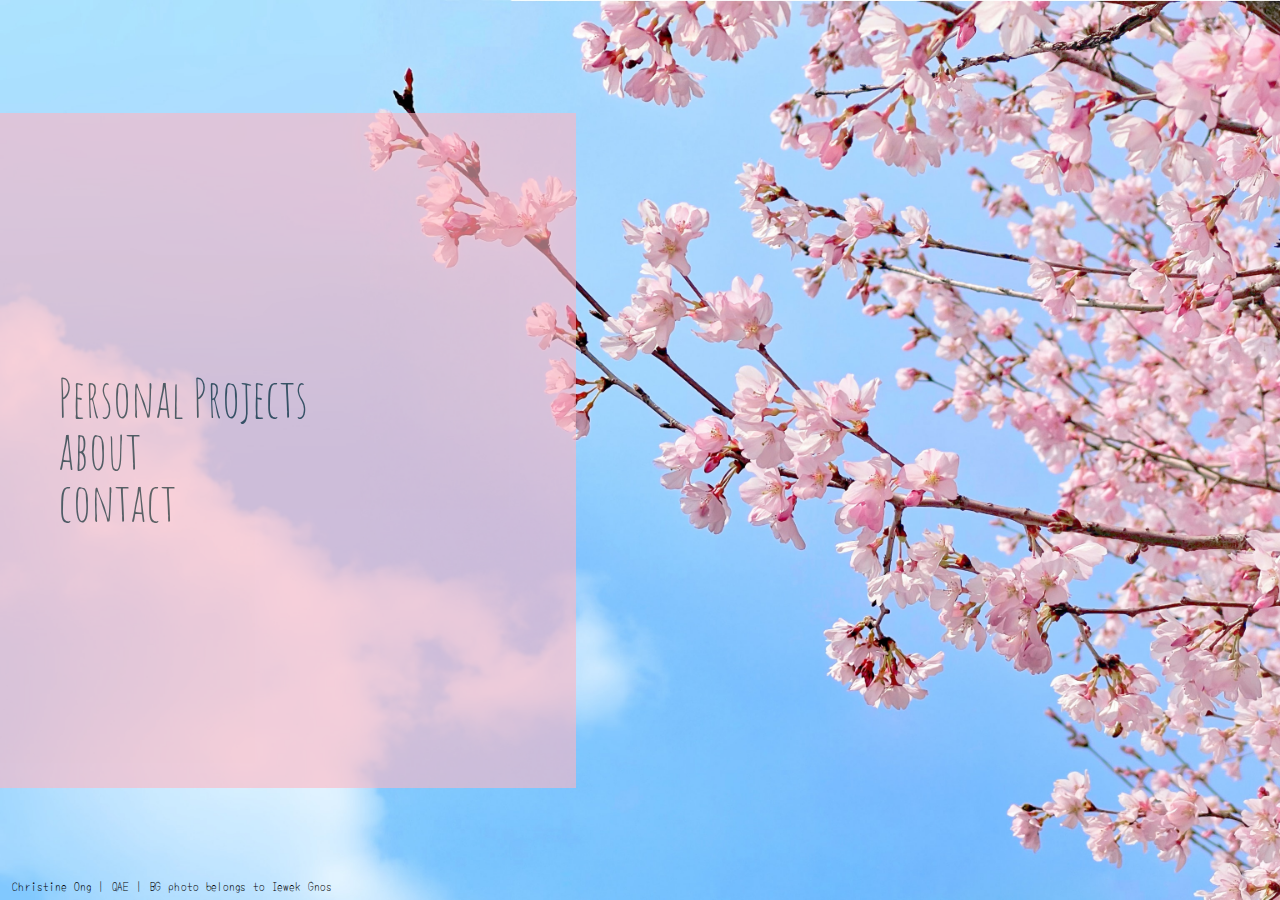
<file: index.html>
<!DOCTYPE html>
<html>
<head>
	<title>ฅ^•ﻌ•^ฅ CO ฅ^•ﻌ•^ฅ</title>
	<link rel="stylesheet" type="text/css" href="reset.css">
	<link rel="stylesheet" type="text/css" href="style.css">
	<link href="https://fonts.googleapis.com/css2?family=Amatic+SC:wght@400;700&display=swap" rel="stylesheet">
	<link href="https://fonts.googleapis.com/css2?family=Yomogi&display=swap" rel="stylesheet">
</head>
<body>
	<div class="container">
        <div class="box left"></div>
			
        <div class="box right">
			<p><a href="https://github.com/tinongfb" target="_blank" title="Clicking this will open github page"><b>Personal Projects</b></a></p>
			<p><a href="about.html" accesskey="C" title="my links are here">about</a></p>
			<!-- <p><a href="links.html" accesskey="L">links</a></p> -->
			<p><a href="contact.html" accesskey="P" title="my contact details are here">contact</a></p>
			
		</div>
    </div>
	<footer>
		<p>Christine Ong | QAE | BG photo belongs to <a href="https://unsplash.com/@imkirk" target="_blank">Iewek Gnos</a></p>
	</footer>
</body>
</html>

<!-- <img alt="Iewek Gnos" src="unsplash (1).png" width="20" border=0> -->
</file>
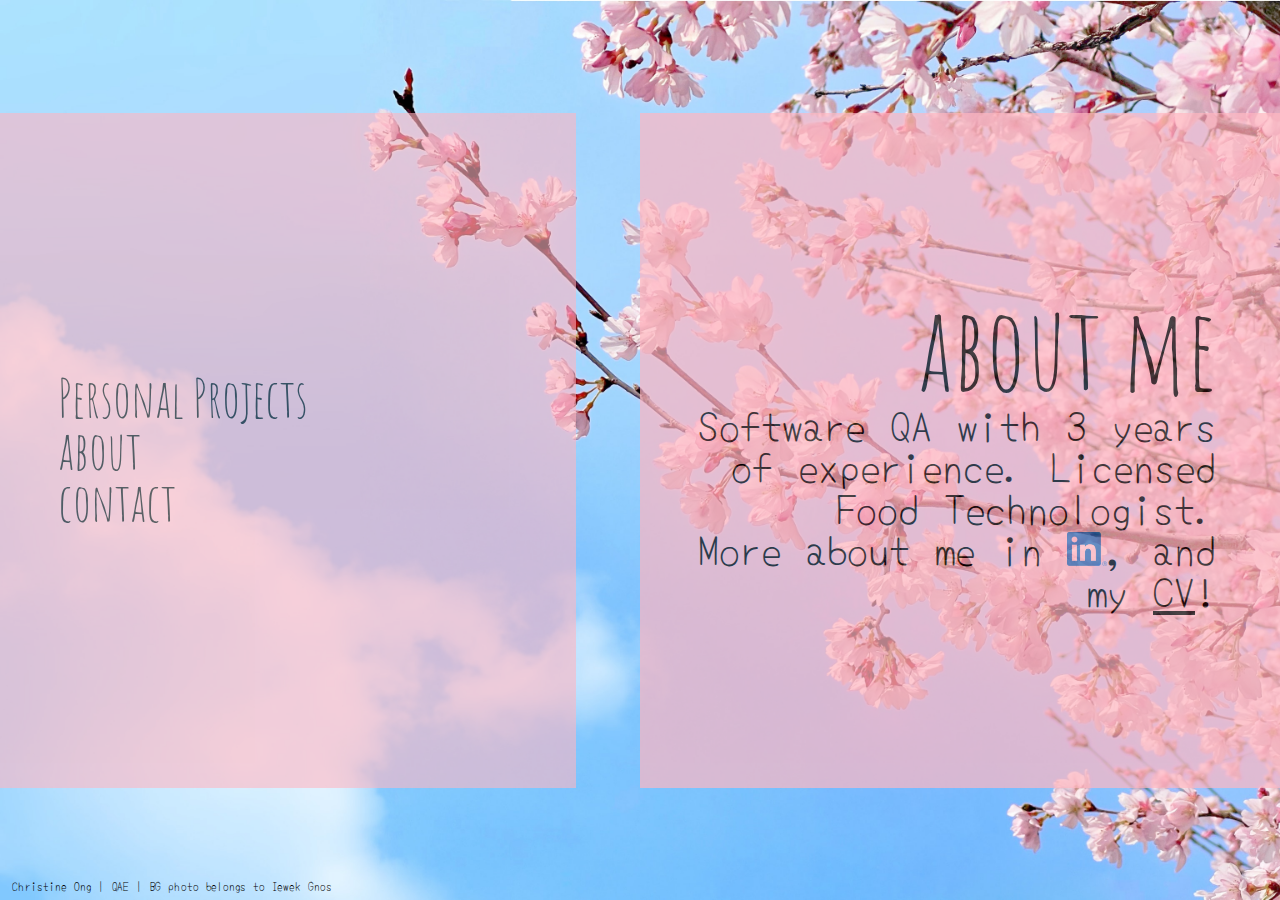
<file: about.html>
<!DOCTYPE html>
<html>
<head>
	<title>ฅ^•ﻌ•^ฅ About</title>
	<link rel="stylesheet" type="text/css" href="reset.css">
	<link rel="stylesheet" type="text/css" href="style.css">
	<link href="https://fonts.googleapis.com/css2?family=Amatic+SC:wght@400;700&display=swap" rel="stylesheet">
	<link href="https://fonts.googleapis.com/css2?family=Yomogi&display=swap" rel="stylesheet">
	
</head>
<body>
	<div class="container">
        <div class="box left"></div>
			
        <div class="box right">
			<p><a href="https://github.com/tinongfb" target="_blank" title="Clicking this will open github page">Personal Projects</a></p>
			<p><a href="#"><b>about</b></a></p>
			<!-- <p><a href="links.html" accesskey="L">links</a></p> -->
			<p><a href="contact.html" accesskey="P" title="my contact details are here">contact</a></p>
		</div>

        <div class="box about">
			<h1>about me</h1>
			<p>Software QA with 3 years of experience. Licensed Food Technologist.</p>
			<p>More about me in 
				<a href="https://www.linkedin.com/in/christine-ong-3331b5115/" target="_blank"><span class="textlink"><img src="linkedin.png" alt="linkedin" width="40"></span></a>, 
				<!-- <a href="https://github.com/tinongfb" target="_blank"><span class="textlink"><img alt="Github" src="GitHub-Mark-32px.png" width="40" border=0></span></a>,   -->
				<!-- <a href="https://www.upwork.com/freelancers/~014e0ae09c729262cc" target="_blank"><span class="textlink"><img alt="upwork" src="uplogo.png" width="40" border=0></span></a> -->
					and <a href="OngCL.pdf" target="_blank">my <u>CV</u></a>!</p>

				
		</div>
    </div>
	<footer>
		<p>Christine Ong | QAE | BG photo belongs to <a href="https://unsplash.com/@imkirk" target="_blank">Iewek Gnos</a></p>
	</footer>
</body>
</html>
</file>
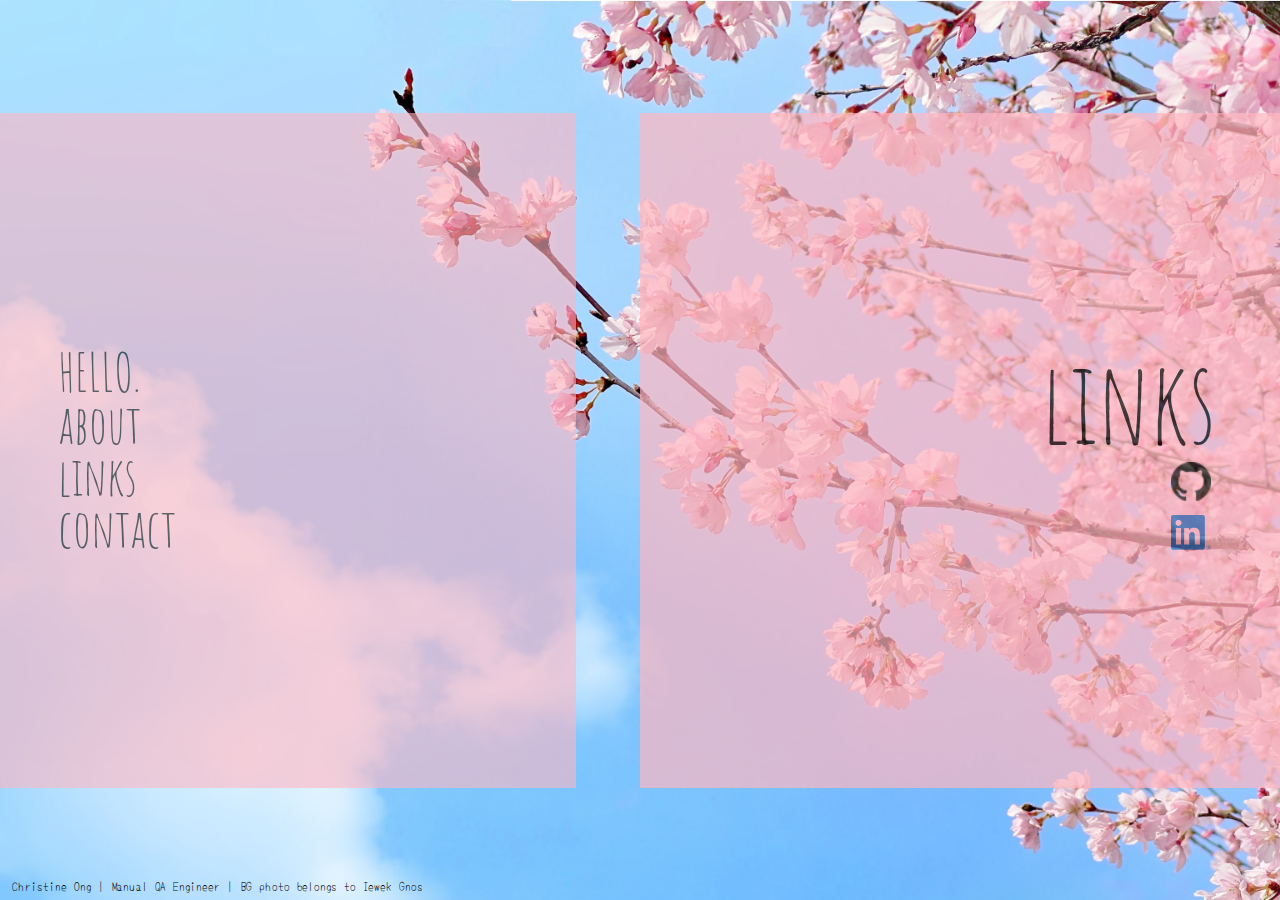
<file: links.html>
<!DOCTYPE html>
<html>
<head>
	<title>ฅ^•ﻌ•^ฅ Links</title>
	<link rel="stylesheet" type="text/css" href="reset.css">
	<link rel="stylesheet" type="text/css" href="style.css">
	<link href="https://fonts.googleapis.com/css2?family=Amatic+SC:wght@400;700&display=swap" rel="stylesheet">
	<link href="https://fonts.googleapis.com/css2?family=Yomogi&display=swap" rel="stylesheet">
	
</head>
<body>
	<div class="container">
        <div class="box left"></div>
			
        <div class="box right">
			<p><a href="index.html">HELLO.</a></p>
			<p><a href="about.html" accesskey="C">about</a></p>
			<p><a href="#"><span class="italic">links</span></a></p>
			<p><a href="contact.html" accesskey="P">contact</a></p>
		</div>

        <div class="box link">
			<h1>links</h1>
			<p><a href="https://github.com/tinongfb" target="_blank"><span class="textlink"><img alt="Github" src="GitHub-Mark-32px.png" width="40" border=0></span></a></p>
			<p><a href="https://www.linkedin.com/in/christine-ong-3331b5115/" target="_blank"><span class="textlink"><img src="linkedin.png" alt="linkedin" width="40"></span></a></p>
			<!-- <p><a href="https://www.freecodecamp.org/tinongfb" target="_blank"><span class="textlink"><img src="https://design-style-guide.freecodecamp.org/downloads/fcc_secondary_small.png" alt="freecodecamp" width="40"></span></a></p> -->
            <!-- <p><a href="https://codepen.io/tinongfb" target="_blank"><span class="textlink"><img src="https://blog.codepen.io/wp-content/uploads/2012/06/Button-Fill-Black-Large.png" alt="codepen" width="40"></span></a></p> -->
			<!-- <p><a href="https://twitter.com/tinong09" target="_blank"><span class="textlink"><img alt="Twitter" src="https://c866088.ssl.cf3.rackcdn.com/assets/twitter30x30.png" width="40" border=0></span></a></p> -->
        </div>
    </div>

    <footer>
		<p>Christine Ong | Manual QA Engineer | BG photo belongs to <a href="https://unsplash.com/@imkirk" target="_blank">Iewek Gnos</a></p>
	</footer>
    </body>
</html>
</file>
<file: style.css>
.container {
    width: 100%;
    height: 100%;
    overflow: hidden;
    position: absolute;
    display: flex;
    align-items: center;
	
	animation-name: fadeIn;
    animation-iteration-count: 1;
    animation-timing-function: ease-in-out;
    animation-duration: 1s;
    animation-fill-mode:forwards;
}

@keyframes fadeIn {
    0% {
        opacity: 0;
    }
    100% {
        opacity: 1;
    }
}

.left {
    background-image: url("iewek-gnos-0-oPmFrlubo-unsplash.jpg");
	background-size: cover;
	background-repeat: no-repeat;
	background-position: center center;
	position: absolute;
	z-index: -1;
	width: 100%;
    height: 100%;
}

.right {
    background-color:lightpink;
	opacity: 0.6;
	width: 45%;
	height: 75%;
	display: flex;
	flex-direction: column;
	justify-content: center;
	z-index: 1;
}

.right p {
	font-family: 'Amatic SC', cursive;
	font-size: 3em;
	padding-left: 10%;
	font-size: calc(100% + 4vh);
	font-weight: 500;
	transition: all 1s;
}

.right p:first-child {
	font-style: normal;
	font-size: calc(100% + 4vh);
	font-weight: normal;
	/* font-size: 6em; */
}

.right p:hover {
	transform: scale(1.1);
    font-size: 5em;
	opacity: 0.5;
	color: #ff7a59;
	/* border: #ff7a59 solid 1px; */
	background:#fff;
}

/* .right p:first-child:hover {
	transform: scale(0.9);
    font-size: 10em;
} */

a:link {
	text-decoration: none;
	color: inherit;
}
  
a:visited {
	text-decoration: none;
	color: inherit;
}
  
a:hover {
	text-decoration: none;
	color: inherit;
}
  
a:active {
	text-decoration: underline;
	color: inherit;
}

footer {
	position: absolute;
	z-index: 3;
	bottom: 0;
	padding-bottom: 8px;
	padding-left: 12px;
	font-family: 'Yomogi', cursive;
	font-size: 0.7em;
}

.link {
    background-color: lightpink;
        opacity: 0.7;
    z-index: 2;
    width: 45%;
    height: 75%;
        padding-right: 5%;
    margin-left: 5%;
        display: flex;
        flex-direction: column;
        justify-content: center;
        /* margin-right: 5%; */
}
.emphasis {
        opacity: 0.6;
}
.link h1 {
        font-family: 'Amatic SC', cursive;
        font-style: normal;
        font-size: calc(100% + 11vh);
        font-weight: normal;
        font-weight: 500;
        text-align: right;
}
.link p {
        font-family: 'Yomogi', cursive;
        text-align: right;
        font-size: 0.6em;
        padding-left: 10%;
        font-size: calc(100% + 4vh);
        font-size: calc(100% + 2vw);
        font-weight: 200;
}
.link img {
        transition: all 1s;
    padding: 5px;
}
.link img:hover {
    transform: scale(1.5);
    /* transition-timing-function: ease-in; */
    opacity: 0.3;
}

.about {
    background-color: lightpink;
        opacity: 0.7;
    z-index: 2;
    width: 45%;
    height: 75%;
        padding-right: 5%;
    margin-left: 5%;
        display: flex;
        flex-direction: column;
        justify-content: center;
        /* margin-right: 5%; */
}
.emphasis {
        opacity: 0.6;
}
.about h1 {
        font-family: 'Amatic SC', cursive;
        font-style: normal;
        font-size: calc(100% + 11vh);
        font-weight: normal;
        font-weight: 500;
        text-align: right;
}
.about p {
        font-family: 'Yomogi', cursive;
        text-align: right;
        font-size: 0.9em;
        padding-left: 10%;
        font-size: calc(100% + 2vh);
        font-size: calc(100% + 2vw);
        font-weight: 200;
}
.textlink {
        font-size: 0.6em;
}
.about img {
		transition: all 1s;
		/* padding: 5px; */
}
.about img:hover {
		transform: scale(1.5);
		/* transition-timing-function: ease-in; */
		opacity: 0.3;
}
.about link:hover {
	transform: scale(1.5);
	/* transition-timing-function: ease-in; */
	opacity: 0.3;
}
</file>
